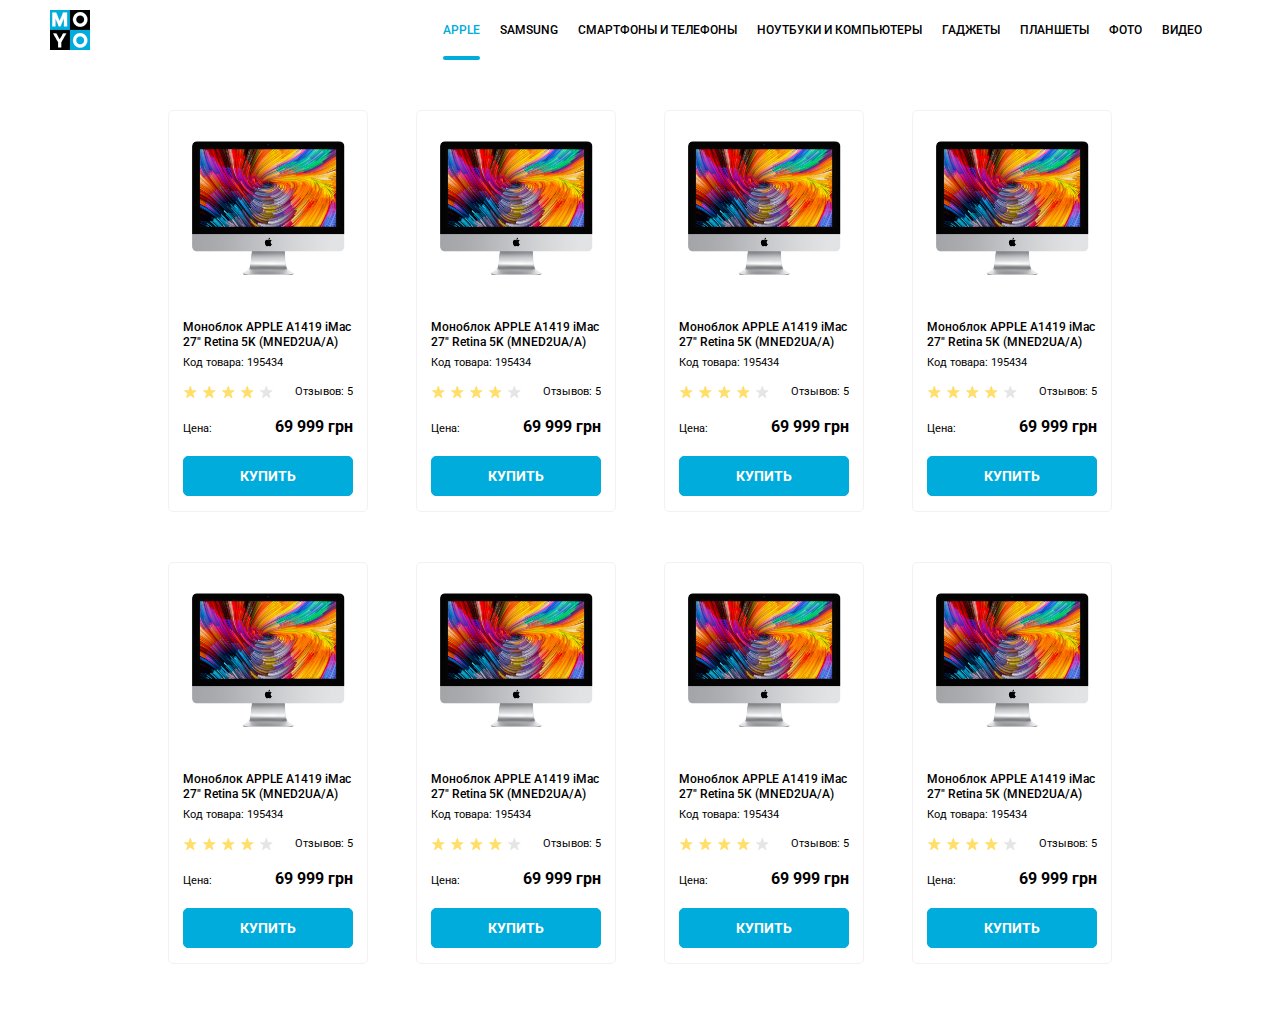
<file: index.html>
<!DOCTYPE html><html lang="en"><head><meta charset="UTF-8"><meta name="viewport" content="width=device-width, initial-scale=1.0"><title>Catalog</title><link rel="stylesheet" href="general.e11cc932.css"><link href="https://fonts.googleapis.com/css2?family=Roboto:wght@400;500;700&display=swap" rel="stylesheet"></head><body> <header class="header"> <a href="#" class="header__logo"> <img src="logo.6c938e44.png" alt="moyo"> </a> <nav> <ul class="header__navigation"> <li class="header__link-container"> <a href="#" class="header__link is-active">apple</a> </li> <li class="header__link-container"> <a href="#" class="header__link">samsung</a> </li> <li class="header__link-container"> <a href="#" class="header__link">смартфоны&nbsp;и&nbsp;телефоны</a> </li> <li class="header__link-container"> <a href="#" class="header__link" data-qa="nav-hover"> ноутбуки&nbsp;и&nbsp;компьютеры </a> </li> <li class="header__link-container"> <a href="#" class="header__link">гаджеты</a> </li> <li class="header__link-container"> <a href="#" class="header__link">планшеты</a> </li> <li class="header__link-container"> <a href="#" class="header__link">фото</a> </li> <li class="header__link-container"> <a href="#" class="header__link">видео</a> </li> </ul> </nav> </header> <main class="main" git="" push=""> <section class="main__content"> <div class="main__card" data-qa="card"> <img src="imac.2690641a.jpeg" alt="imac" class="main__card--image"> <h6 class="main__card--title"> Моноблок APPLE A1419 iMac 27" Retina 5K (MNED2UA/A) </h6> <div class="main__card--code"> Код товара: 195434 </div> <div class="main__card--raiting"> <div class="stars stars--4"> <div class="stars__item"></div> <div class="stars__item"></div> <div class="stars__item"></div> <div class="stars__item"></div> <div class="stars__item"></div> </div> <div class="main__card--responds"> Отзывов: 5 </div> </div> <div class="main__card--price"> <div class="main__card--price-title">Цена:</div> <div class="main__card--price-value">69 999 грн</div> </div> <a class="main__card--button" href="#" data-qa="card-hover"> Купить </a> </div> <div class="main__card"> <img src="imac.2690641a.jpeg" alt="imac" class="main__card--image"> <h6 class="main__card--title"> Моноблок APPLE A1419 iMac 27" Retina 5K (MNED2UA/A) </h6> <div class="main__card--code"> Код товара: 195434 </div> <div class="main__card--raiting"> <div class="stars stars--4"> <div class="stars__item"></div> <div class="stars__item"></div> <div class="stars__item"></div> <div class="stars__item"></div> <div class="stars__item"></div> </div> <div class="main__card--responds"> Отзывов: 5 </div> </div> <div class="main__card--price"> <div class="main__card--price-title">Цена:</div> <div class="main__card--price-value">69 999 грн</div> </div> <a class="main__card--button" href="#"> Купить </a> </div> <div class="main__card"> <img src="imac.2690641a.jpeg" alt="imac" class="main__card--image"> <h6 class="main__card--title"> Моноблок APPLE A1419 iMac 27" Retina 5K (MNED2UA/A) </h6> <div class="main__card--code"> Код товара: 195434 </div> <div class="main__card--raiting"> <div class="stars stars--4"> <div class="stars__item"></div> <div class="stars__item"></div> <div class="stars__item"></div> <div class="stars__item"></div> <div class="stars__item"></div> </div> <div class="main__card--responds"> Отзывов: 5 </div> </div> <div class="main__card--price"> <div class="main__card--price-title">Цена:</div> <div class="main__card--price-value">69 999 грн</div> </div> <a class="main__card--button" href="#"> Купить </a> </div> <div class="main__card"> <img src="imac.2690641a.jpeg" alt="imac" class="main__card--image"> <h6 class="main__card--title"> Моноблок APPLE A1419 iMac 27" Retina 5K (MNED2UA/A) </h6> <div class="main__card--code"> Код товара: 195434 </div> <div class="main__card--raiting"> <div class="stars stars--4"> <div class="stars__item"></div> <div class="stars__item"></div> <div class="stars__item"></div> <div class="stars__item"></div> <div class="stars__item"></div> </div> <div class="main__card--responds"> Отзывов: 5 </div> </div> <div class="main__card--price"> <div class="main__card--price-title">Цена:</div> <div class="main__card--price-value">69 999 грн</div> </div> <a class="main__card--button" href="#"> Купить </a> </div> <div class="main__card"> <img src="imac.2690641a.jpeg" alt="imac" class="main__card--image"> <h6 class="main__card--title"> Моноблок APPLE A1419 iMac 27" Retina 5K (MNED2UA/A) </h6> <div class="main__card--code"> Код товара: 195434 </div> <div class="main__card--raiting"> <div class="stars stars--4"> <div class="stars__item"></div> <div class="stars__item"></div> <div class="stars__item"></div> <div class="stars__item"></div> <div class="stars__item"></div> </div> <div class="main__card--responds"> Отзывов: 5 </div> </div> <div class="main__card--price"> <div class="main__card--price-title">Цена:</div> <div class="main__card--price-value">69 999 грн</div> </div> <a class="main__card--button" href="#"> Купить </a> </div> <div class="main__card"> <img src="imac.2690641a.jpeg" alt="imac" class="main__card--image"> <h6 class="main__card--title"> Моноблок APPLE A1419 iMac 27" Retina 5K (MNED2UA/A) </h6> <div class="main__card--code"> Код товара: 195434 </div> <div class="main__card--raiting"> <div class="stars stars--4"> <div class="stars__item"></div> <div class="stars__item"></div> <div class="stars__item"></div> <div class="stars__item"></div> <div class="stars__item"></div> </div> <div class="main__card--responds"> Отзывов: 5 </div> </div> <div class="main__card--price"> <div class="main__card--price-title">Цена:</div> <div class="main__card--price-value">69 999 грн</div> </div> <a class="main__card--button" href="#"> Купить </a> </div> <div class="main__card"> <img src="imac.2690641a.jpeg" alt="imac" class="main__card--image"> <h6 class="main__card--title"> Моноблок APPLE A1419 iMac 27" Retina 5K (MNED2UA/A) </h6> <div class="main__card--code"> Код товара: 195434 </div> <div class="main__card--raiting"> <div class="stars stars--4"> <div class="stars__item"></div> <div class="stars__item"></div> <div class="stars__item"></div> <div class="stars__item"></div> <div class="stars__item"></div> </div> <div class="main__card--responds"> Отзывов: 5 </div> </div> <div class="main__card--price"> <div class="main__card--price-title">Цена:</div> <div class="main__card--price-value">69 999 грн</div> </div> <a class="main__card--button" href="#"> Купить </a> </div> <div class="main__card"> <img src="imac.2690641a.jpeg" alt="imac" class="main__card--image"> <h6 class="main__card--title"> Моноблок APPLE A1419 iMac 27" Retina 5K (MNED2UA/A) </h6> <div class="main__card--code"> Код товара: 195434 </div> <div class="main__card--raiting"> <div class="stars stars--4"> <div class="stars__item"></div> <div class="stars__item"></div> <div class="stars__item"></div> <div class="stars__item"></div> <div class="stars__item"></div> </div> <div class="main__card--responds"> Отзывов: 5 </div> </div> <div class="main__card--price"> <div class="main__card--price-title">Цена:</div> <div class="main__card--price-value">69 999 грн</div> </div> <a class="main__card--button" href="#"> Купить </a> </div> </section> </main> <script> </script> </body></html>
</file>
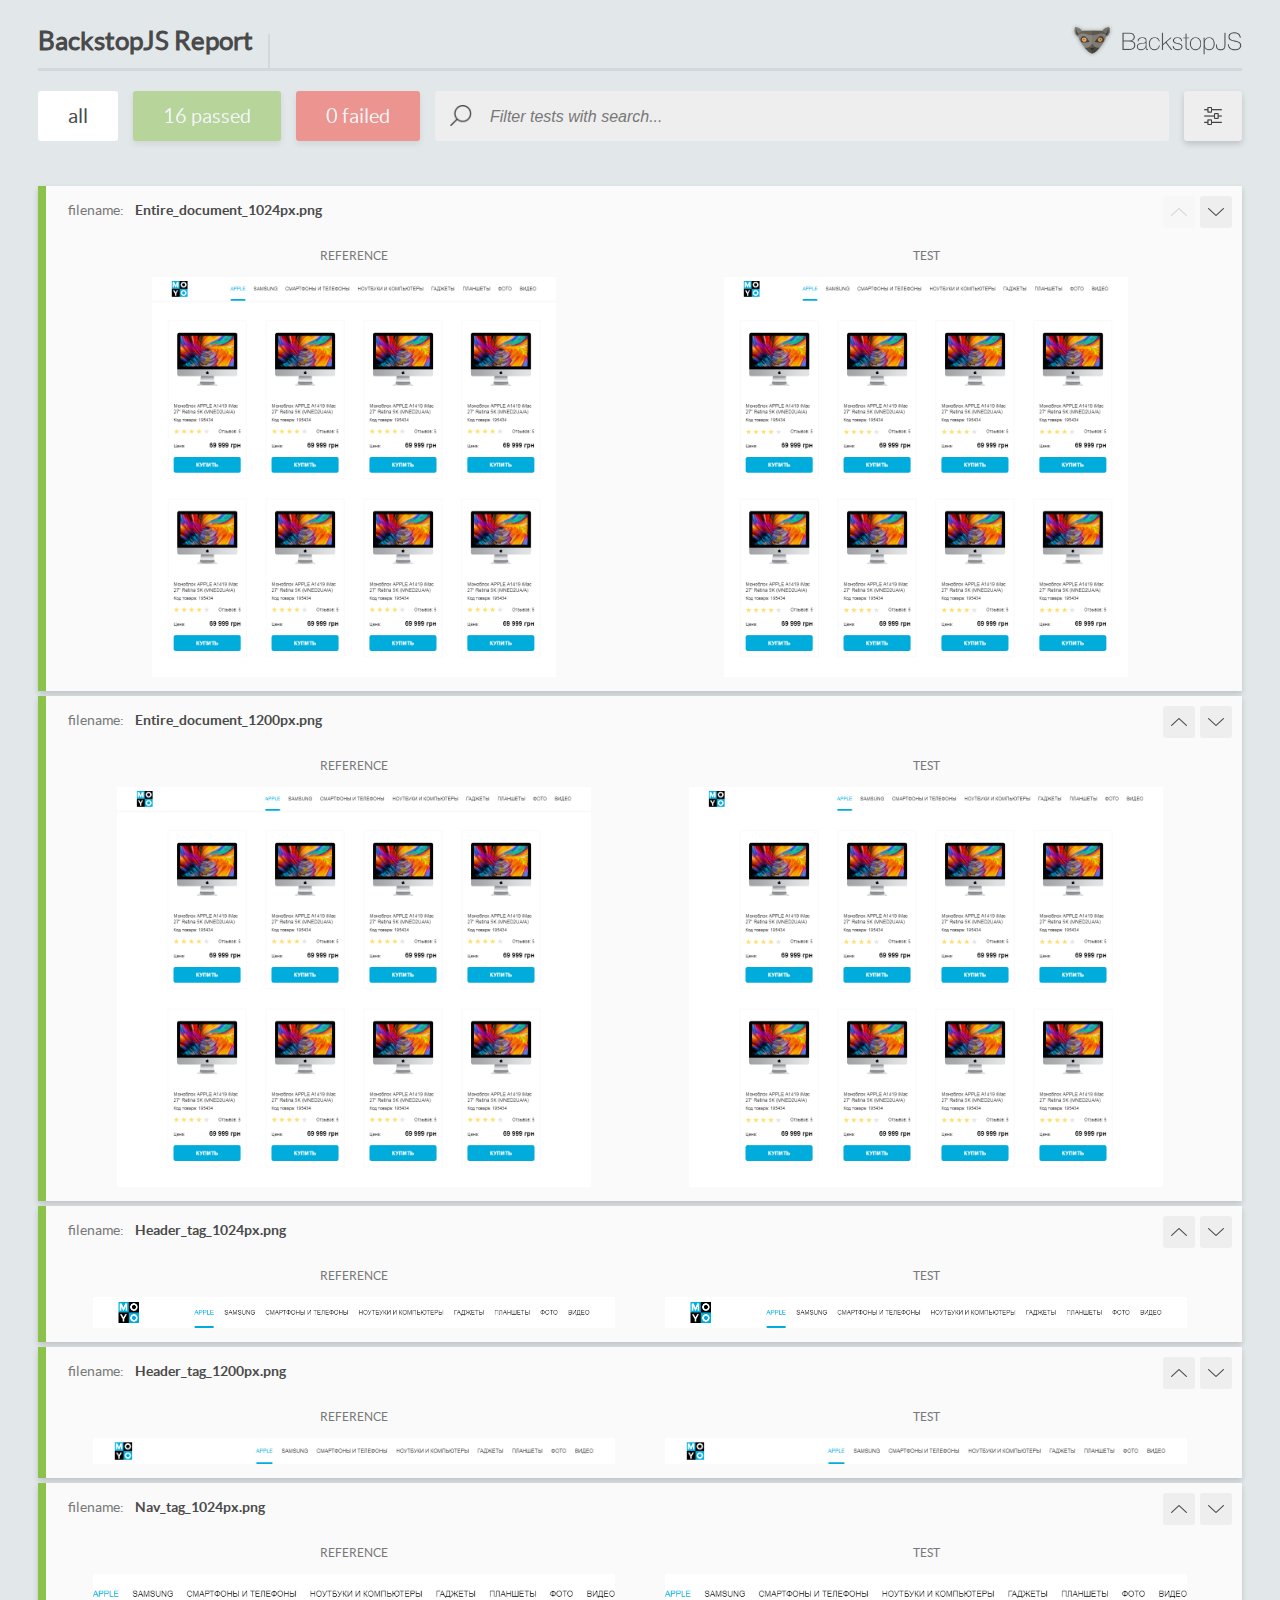
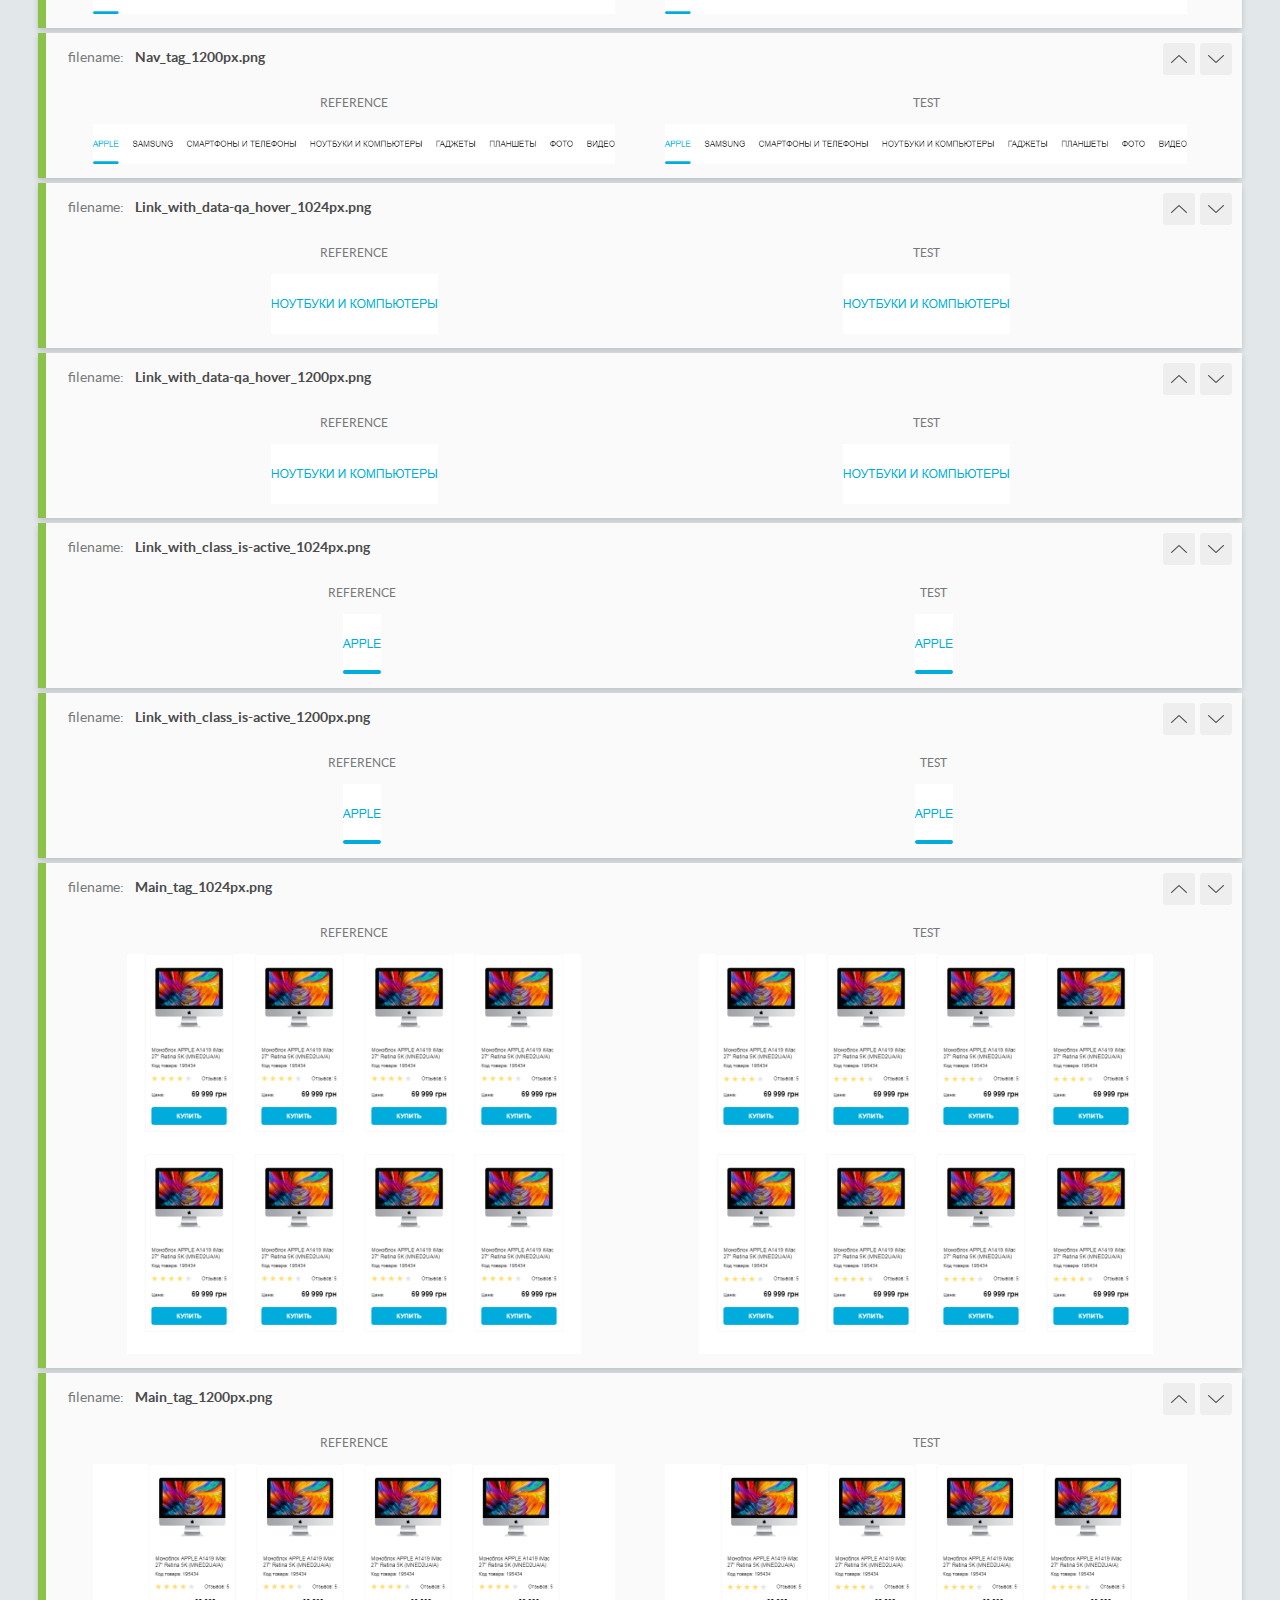
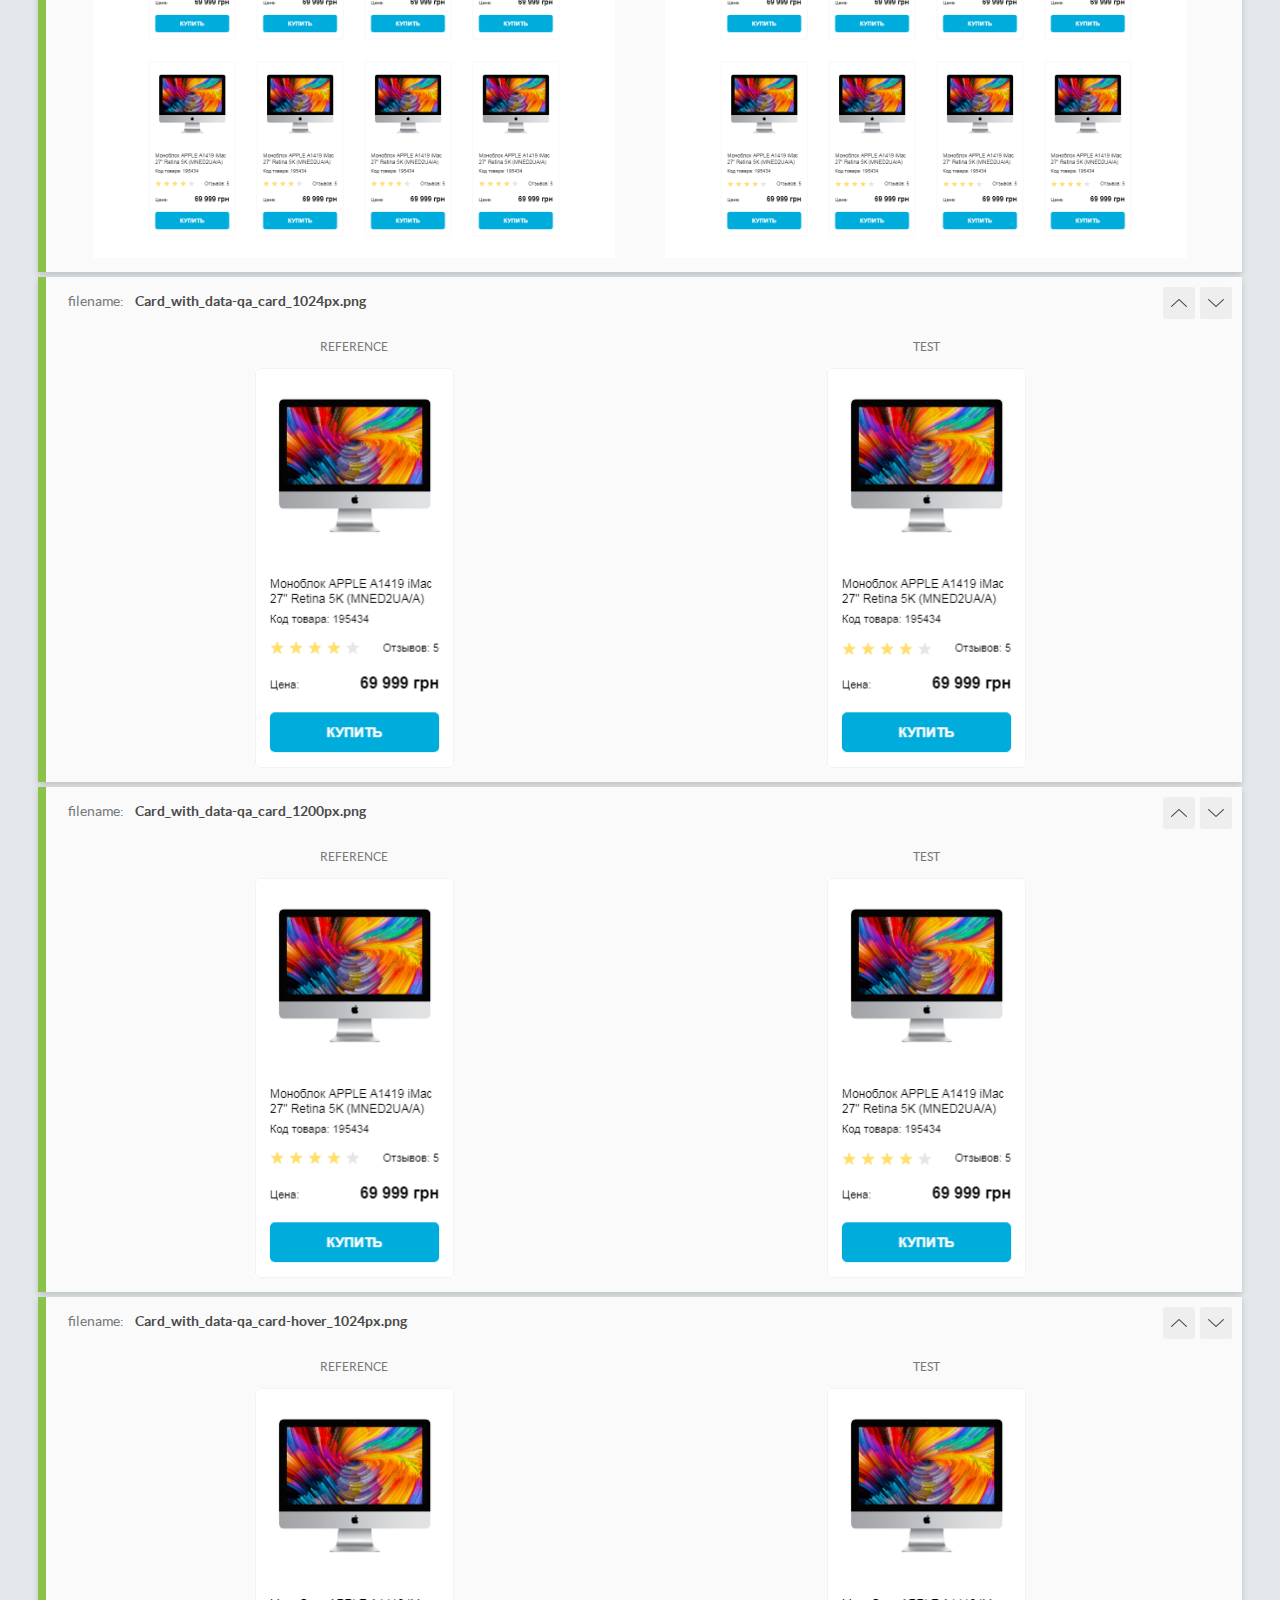
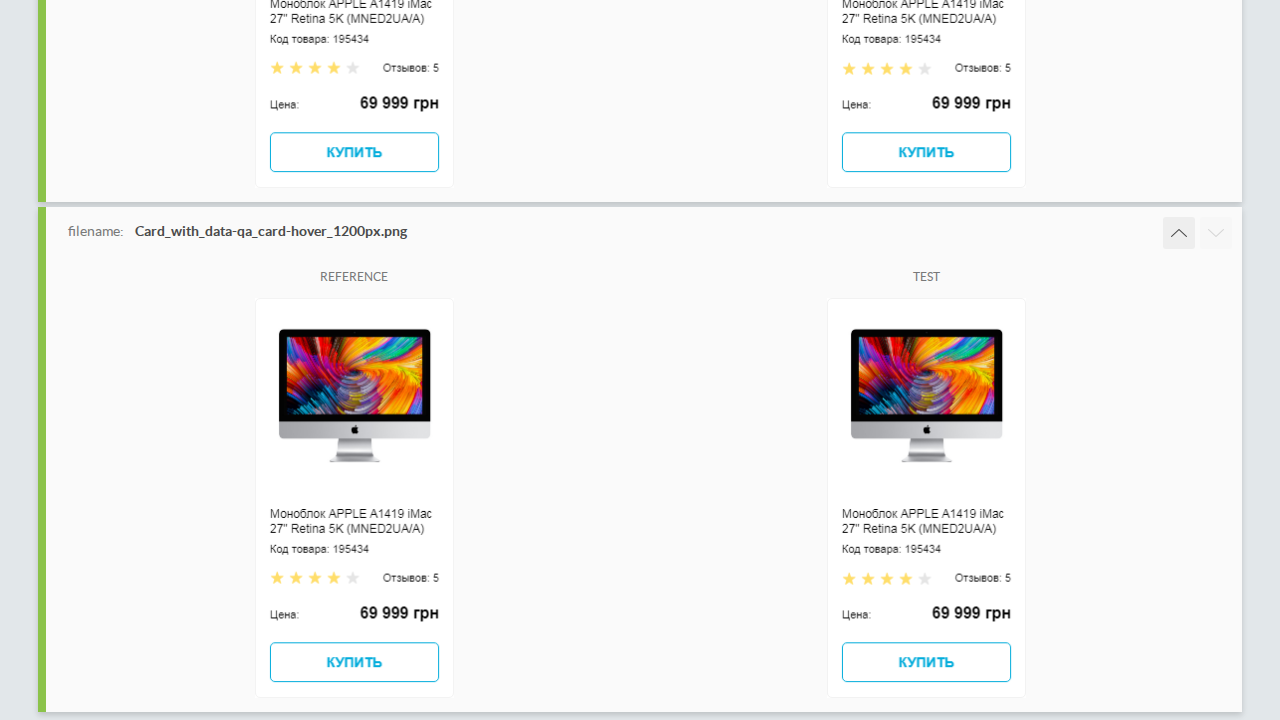
<file: report/html_report/index.html>
<!DOCTYPE html>
<html>
  <head>
    <meta charset="utf-8">
    <title>BackstopJS Report</title>

    <style>
      @font-face {
          font-family: 'latoregular';
          src: url('./assets/fonts/lato-regular-webfont.woff2') format('woff2'),
              url('./assets/fonts/lato-regular-webfont.woff') format('woff');
          font-weight: 400;
          font-style: normal;
      }
      @font-face {
          font-family: 'latobold';
          src: url('./assets/fonts/lato-bold-webfont.woff2') format('woff2'),
              url('./assets/fonts/lato-bold-webfont.woff') format('woff');
          font-weight: 700;
          font-style: normal;
      }

      .ReactModal__Body--open {
          overflow: hidden;
      }
      .ReactModal__Body--open .header {
        display: none;
      }

    </style>
  </head>
  <body style="background-color: #E2E7EA">
    <div id="root">

    </div>
    <script type="text/javascript">
      function report (report) { // eslint-disable-line no-unused-vars
        window.tests = report;
      }
    </script>
    <script type="text/javascript" src="config.js"></script>
    <script type="text/javascript" src="index_bundle.js"></script>
  </body>
</html>
</file>
<file: general.e11cc932.css>
body{font-family:Roboto,sans-serif}*{box-sizing:border-box}.header{display:grid;grid-template-columns:1fr 2fr;align-items:center;padding:0 50px;margin-bottom:50px}.header__navigation{display:grid;grid-template-columns:repeat(8,min-content);column-gap:20px}.header__link-container{display:grid}.header__link{font-size:12px;font-weight:500;line-height:60px;text-transform:uppercase;color:#000;transition:color .5s}.header__link:hover{color:#00acdb}.header__logo{height:40px}.is-active{color:#00acdb;position:relative}.is-active:after{content:"";position:absolute;width:100%;height:4px;bottom:0;left:0;background:#00acdb;border-radius:2px}.main__content{margin:0 auto;display:grid;justify-content:center;column-gap:48px;grid-template-columns:repeat(auto-fill,200px);max-width:944px}.main__card{display:flex;flex-direction:column;padding:30px 14px 15px;border:1px solid #f2f2f2;border-radius:5px;margin-bottom:50px}.main__card--image{align-self:center;width:160px;height:134px;margin-bottom:45px;transition:transform 1s}.main__card--image:hover{transform:scale(1.2)}.main__card--title{font-size:12px;font-weight:500;line-height:15px;margin:0 0 6px}.main__card--code{font-size:11px;line-height:13px;margin-bottom:15px}.main__card--raiting{display:flex;align-items:center;justify-content:space-between;margin-bottom:18px}.main__card--responds{font-size:11px;line-height:13px}.main__card--price{display:flex;justify-content:space-between;align-items:baseline}.main__card--price-title{font-size:11px;line-height:13px;margin:0}.main__card--price-value{font-size:16px;font-weight:700;line-height:19px;margin-bottom:20px}.main__card--button{display:flex;align-items:center;font-size:14px;font-weight:700;color:#fff;text-transform:uppercase;justify-content:center;background:#00acdb;border:1px solid #00acdb;border-radius:5px;height:40px;transition:background-color 1s,color 1s}.main__card--button:hover{background-color:#fff;color:#00acdb}.stars{display:flex;align-items:center}.stars__item{background:url(star.040e0f1e.svg) no-repeat 50%;height:15px;width:15px;margin-right:4px}.stars--1 .stars__item:nth-child(-n+1),.stars--2 .stars__item:nth-child(-n+2),.stars--3 .stars__item:nth-child(-n+3),.stars--4 .stars__item:nth-child(-n+4),.stars--5 .stars__item:nth-child(-n+5){background-image:url(star-active.3d99ddfd.svg)}body{margin:0}a{text-decoration:none}ul{margin:0;padding:0}
/*# sourceMappingURL=general.e11cc932.css.map */
</file>
